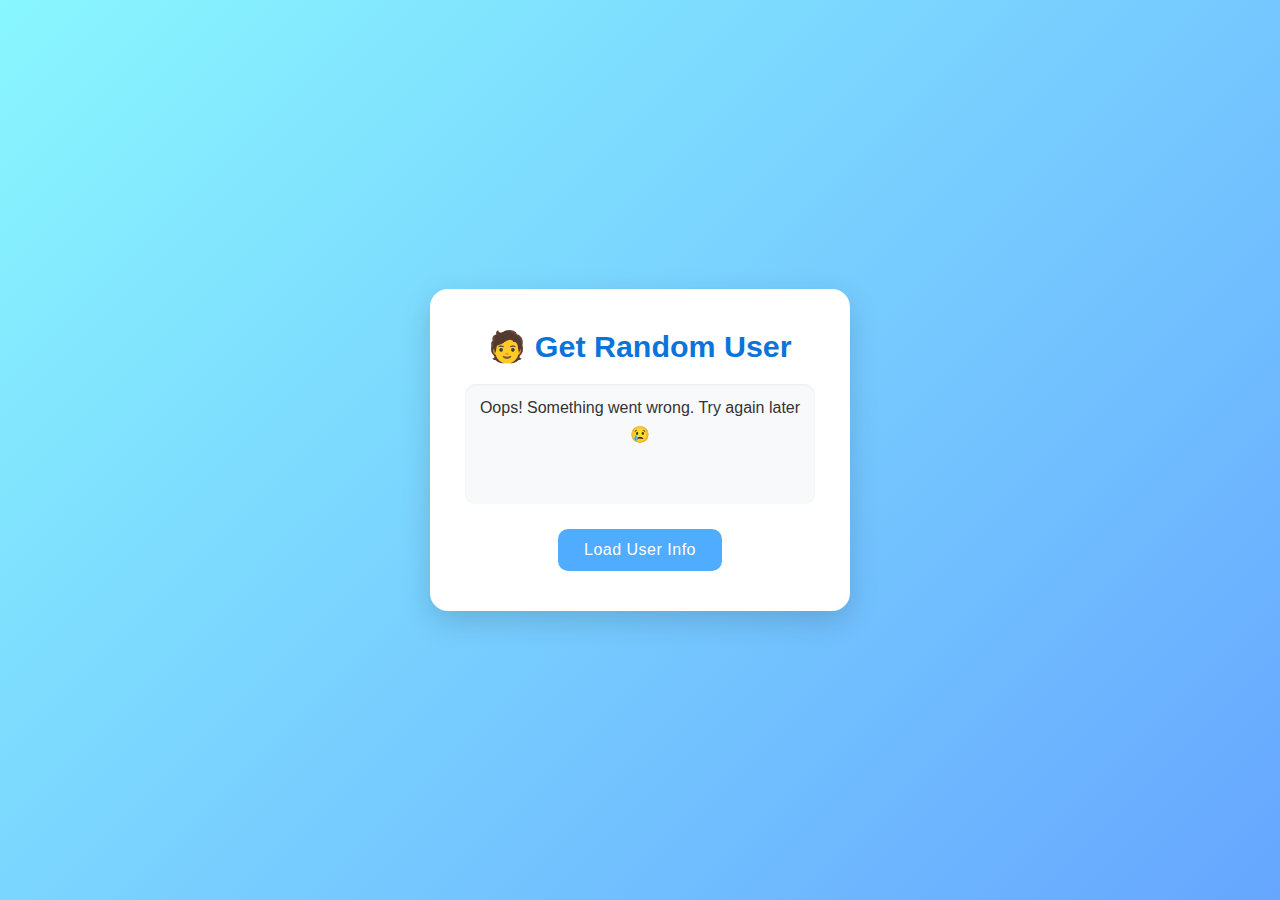
<file: day10/index.html>
<!DOCTYPE html>
<html lang="en">

<head>
  <meta charset="UTF-8">
  <meta name="viewport" content="width=device-width, initial-scale=1.0">
  <title>Day10</title>
  <style>
    * {
      margin: 0;
      padding: 0;
      box-sizing: border-box;
    }

    body {
      font-family: 'Poppins', sans-serif;
      background: linear-gradient(135deg, #89f7fe, #66a6ff);
      display: flex;
      justify-content: center;
      align-items: center;
      height: 100vh;
      padding: 20px;
    }

    .container {
      background: #fff;
      padding: 40px 35px;
      border-radius: 18px;
      text-align: center;
      width: 100%;
      max-width: 420px;
      box-shadow: 0 10px 30px rgba(0, 0, 0, 0.15);
      transition: all 0.3s ease;
    }

    .container:hover {
      transform: translateY(-5px);
      box-shadow: 0 12px 35px rgba(0, 0, 0, 0.2);
    }

    h1 {
      margin-bottom: 20px;
      color: #0b74da;
      font-size: 1.9rem;
      font-weight: 600;
    }

    #user {
      color: #333;
      font-size: 1rem;
      line-height: 1.7;
      min-height: 120px;
      margin-bottom: 25px;
      padding: 10px;
      background: #f8f9fb;
      border-radius: 10px;
      box-shadow: inset 0 1px 3px rgba(0, 0, 0, 0.05);
    }

    #user h3 {
      color: #007bff;
      margin-bottom: 10px;
      font-size: 1.1rem;
    }

    #user p {
      color: #444;
      margin-bottom: 6px;
      font-size: 0.95rem;
    }

    button {
      background: #4facfe;
      color: #fff;
      border: none;
      padding: 12px 26px;
      font-size: 1rem;
      border-radius: 10px;
      cursor: pointer;
      font-weight: 500;
      letter-spacing: 0.5px;
      transition: all 0.3s ease;
    }

    button:hover {
      background: #007bff;
      transform: scale(1.05);
    }

    @media (max-width: 480px) {
      .container {
        padding: 30px 25px;
      }

      h1 {
        font-size: 1.6rem;
      }

      button {
        width: 100%;
        font-size: 0.95rem;
      }
    }
  </style>
</head>

<body>
  <div class="container">
    <h1>🧑 Get Random User</h1>
    <div id="user">
      <p>"Discover a new person with every click!"</p>
      <p>Click below to reveal your next random friend ⬇️</p>
    </div>
    <button id="userbtn">Load User Info</button>
  </div>

  <script>
    //  Step 1: Select elements from the HTML
    const userText = document.getElementById('user');
    const userBtn = document.getElementById('userbtn');

    //  Step 2: Define an async function to fetch random user
    async function getUser() {
      try {
        //  Show loading text while fetching
        userText.innerHTML = "<p>Loading user info... 🔄</p>";

        // Step 3: Use Fetch API to call the random user API
        const response = await fetch('https://randomuser.me/api/');
        const data = await response.json();

        //  Step 4: Extract useful user details
        const user = data.results[0];
        const name = `${user.name.first} ${user.name.last}`;
        const city = user.location.city;
        const address = `${user.location.street.number} ${user.location.street.name}`;
        const age = user.dob.age;
        const pincode = user.location.postcode;

        //  Step 5: Display user info on the page
        userText.innerHTML = `
          <h3>👤 Name: ${name}</h3>
          <p>🏙️ City: ${city}</p>
          <p>🏠 Address: ${address}</p>          <p>🎂 Age: ${age}</p>
          <p>📮 Pincode: ${pincode}</p>
        `;
      } catch (error) {
        // ❌ Handle errors
        userText.textContent = "Oops! Something went wrong. Try again later 😢";
        console.error("Error fetching user:", error);
      }
    }

    //  Step 6: Add event listener to button
    userBtn.addEventListener('click', getUser);

    //  Step 7: Fetch a random user automatically when page loads
    getUser();
  </script>
</body>

</html>
</file>
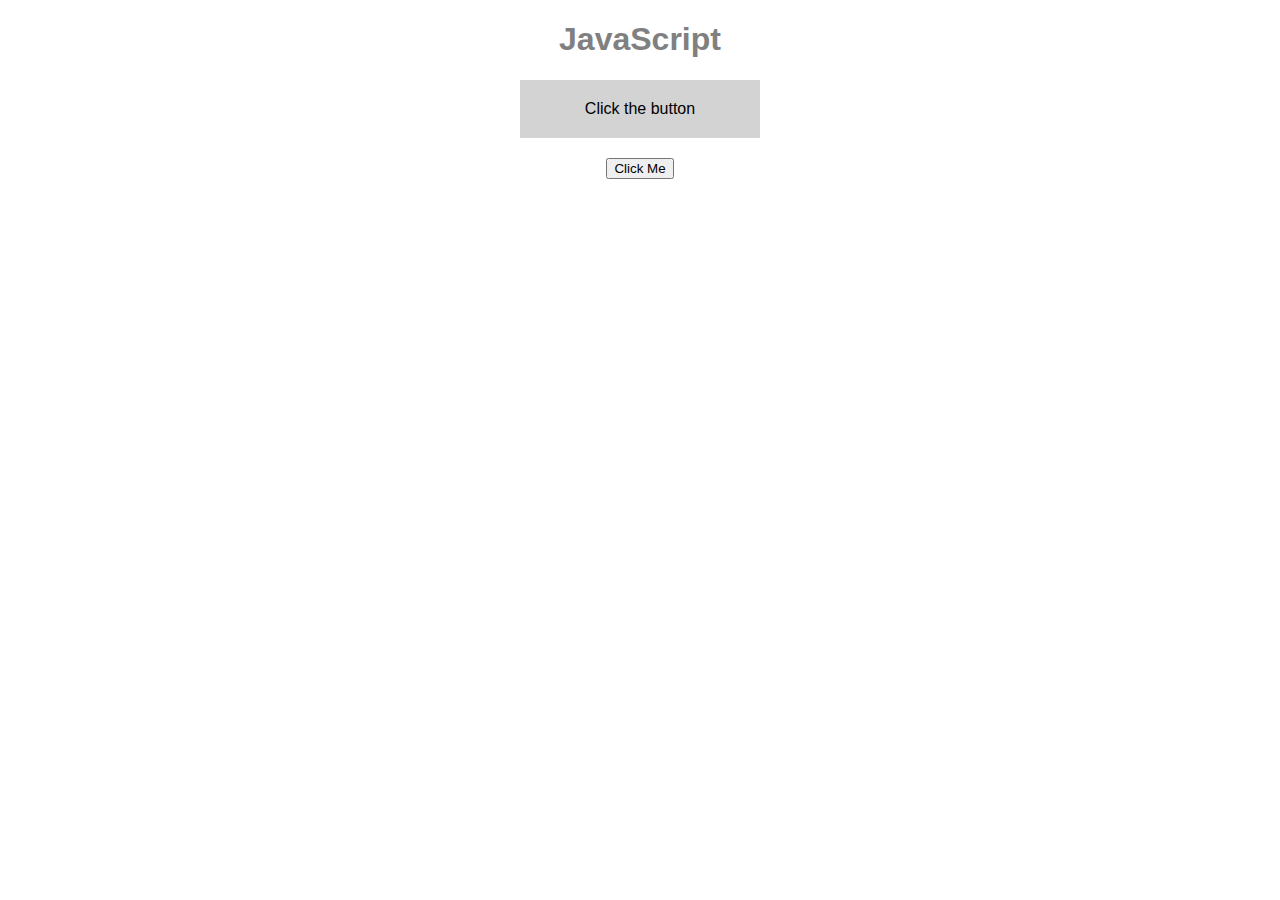
<file: day7/index.html>
<!doctype html>
<html lang="en">
  <head>
    <meta charset="UTF-8" />
    <meta name="viewport" content="width=device-width, initial-scale=1.0" />
    <title>Day7</title>
    <link rel="stylesheet" href="style.css">
  </head>
  <body>
    <h1 id="title">Hello World</h1>

    <div class="box">Click the button</div>

    <button id="btn">Click Me</button>

    <script src="script.js"></script>


     
  </body>
</html>
</file>
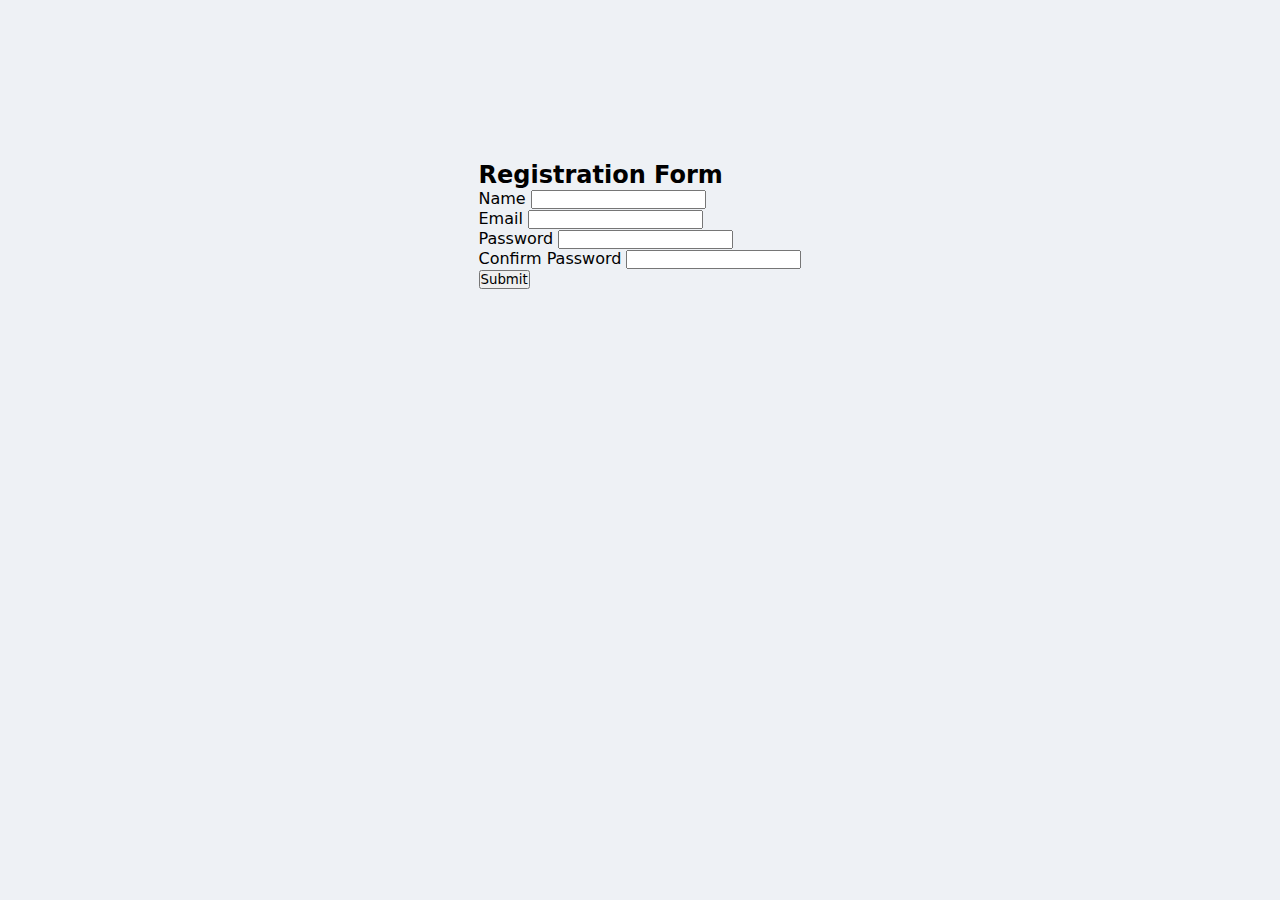
<file: day8/index.html>
<!doctype html>
<html lang="en">
  <head>
    <meta charset="UTF-8" />
    <meta name="viewport" content="width=device-width, initial-scale=1.0" />
    <title>Day8</title>
    <link rel="stylesheet" href="style.css" />
  </head>
  <body>
    <form id="form">
      <h2>Registration Form</h2>

      <div class="formgroup">
        <label >Name</label>
        <input type="text"  id="name">
        <small class="error-msg"></small>
      </div>
      <div class="formgroup">
        <label >Email</label>
        <input type="text" id="email">
        <small class="error-msg"></small>
      </div>
      <div class="formgroup">
        <label >Password</label>
        <input type="password"  id="password">
        <small class="error-msg"></small>
      </div>
      <div class="formgroup">
        <label >Confirm Password</label>
        <input type="password"  id="confirmPassword">
        <small class="error-msg"></small>
      </div>
      <button type="submit">Submit</button>
    </form>

    

    <script src="script.js"></script>

  </body>
</html>
</file>
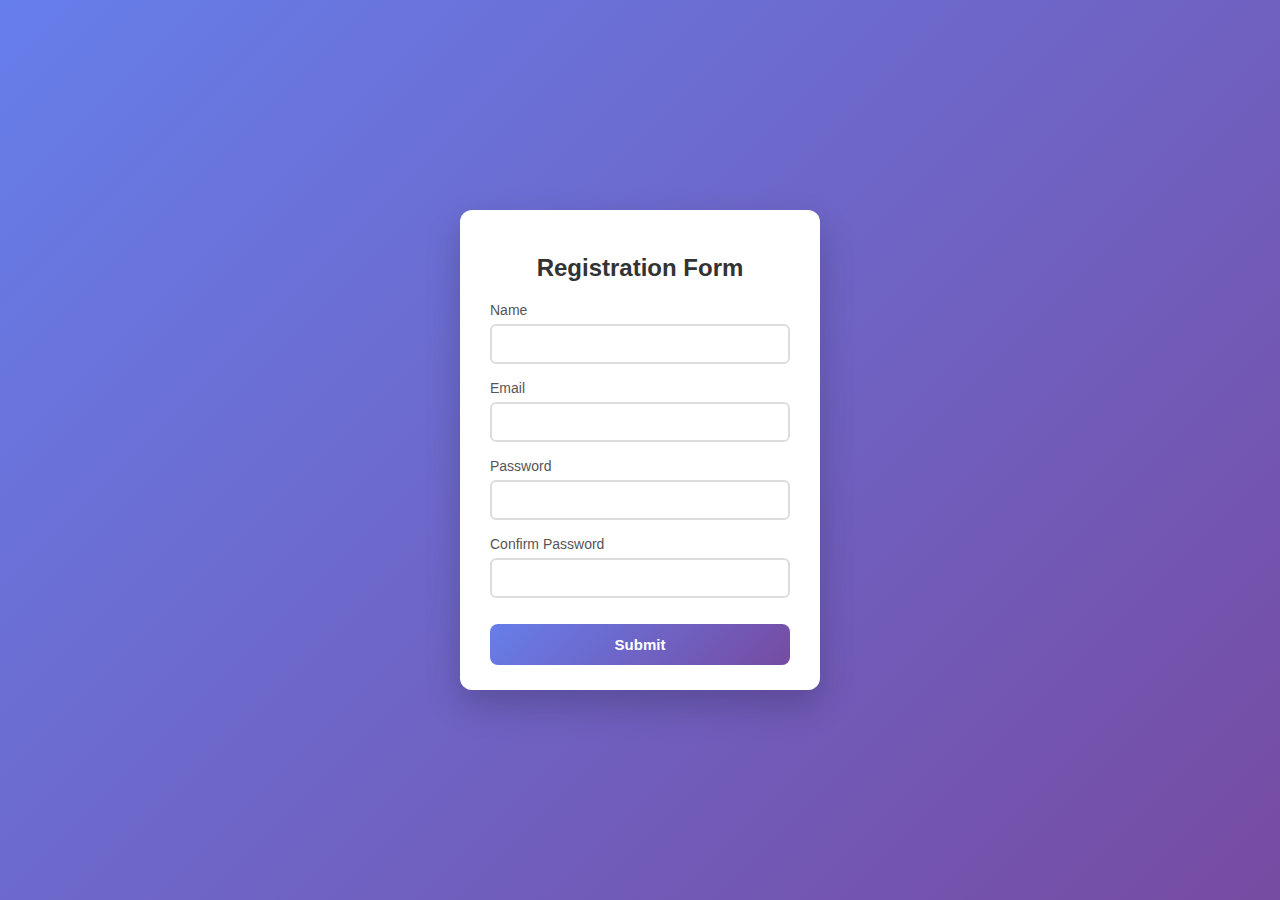
<file: day9/index.html>
<!doctype html>
<html lang="en">
  <head>
    <meta charset="UTF-8" />
    <meta name="viewport" content="width=device-width, initial-scale=1.0" />
    <title>Day9</title>
    <link rel="stylesheet" href="style.css" />
  </head>
  <body>
    <form id="form">
      <h2>Registration Form</h2>

      <div class="formgroup">
        <label >Name</label>
        <input type="text"  id="name">
        <small class="error-msg"></small>
      </div>
      <div class="formgroup">
        <label >Email</label>
        <input type="text" id="email">
        <small class="error-msg"></small>
      </div>
      <div class="formgroup">
        <label >Password</label>
        <input type="password"  id="password">
        <small class="error-msg"></small>
      </div>
      <div class="formgroup">
        <label >Confirm Password</label>
        <input type="password"  id="confirmPassword">
        <small class="error-msg"></small>
      </div>
      <button type="submit">Submit</button>
    </form>

    

    <script src="script.js"></script>

  </body>
</html>
</file>
<file: day7/style.css>
body {
  font-family: Arial, sans-serif;
  text-align: center;
}

.box {
  width: 200px;
  padding: 20px;
  margin: 20px auto;
  background-color: lightgray;
  transition: all 0.3s ease;
}

.active {
  background-color: lightgreen;
  transform: scale(1.1);
}
</file>
<file: day8/style.css>
* {
  box-sizing: border-box;
  margin: 0;
  padding: 0;
  font-family:
    system-ui,
    -apple-system,
    BlinkMacSystemFont,
    sans-serif;
}

body {
  background: #eef1f5;
  min-height: 50vh;
  display: flex;
  align-items: center;
  justify-content: center;
}

.app {
  width: 360px;
  background: #ffffff;
  border-radius: 12px;
  padding: 20px;
  box-shadow: 0 10px 25px rgba(0, 0, 0, 0.08);
}

.app h2 {
  text-align: center;
  margin-bottom: 16px;
  color: #333;
}

/* Input section */
.input-area {
  display: flex;
  gap: 8px;
  margin-bottom: 16px;
}

.input-area input {
  flex: 1;
  padding: 10px;
  border-radius: 8px;
  border: 1px solid #ccc;
  outline: none;
}

.input-area input:focus {
  border-color: #4f46e5;
}

.input-area button {
  padding: 10px 14px;
  border: none;
  border-radius: 8px;
  background: #4f46e5;
  color: #fff;
  cursor: pointer;
}

.input-area button:hover {
  background: #4338ca;
}

/* Task list */
ul {
  list-style: none;
}

li {
  background: #f8f9fb;
  padding: 10px 12px;
  border-radius: 8px;
  display: flex;
  align-items: center;
  justify-content: space-between;
  margin-bottom: 8px;
  cursor: pointer;
  transition: background 0.2s;
}

li:hover {
  background: #f1f3f7;
}

/* Completed task */
li.completed {
  text-decoration: line-through;
  color: #888;
  background: #e6e8ee;
}

/* Delete button */
.delete-btn {
  border: none;
  background: #ef4444;
  color: white;
  padding: 5px 8px;
  border-radius: 6px;
  font-size: 12px;
  cursor: pointer;
}

.delete-btn:hover {
  background: #dc2626;
}
</file>
<file: day9/style.css>
/* body {
  font-family: Arial, sans-serif;
  background: #f4f4f4;
}

form {
  background: white;
  width: 300px;
  margin: 50px auto;
  padding: 40px;
  border-radius: 5px;
}

.formgroup {
  margin-bottom: 15px;
}

input {
  width: 100%;
  padding: 8px;
  border: 2px solid #ccc;
  border-radius: 4px;
}

input.error {
  border-color: red;
}

input.success {
  border-color: green;
}

.error-msg {
  color: red;
  font-size: 12px;
}

button {
  width: 106%;
  padding: 10px;
  background: #007bff;
  color: white;
  border: none;
  cursor: pointer;
} */




* {
  box-sizing: border-box;
}

body {
  margin: 0;
  min-height: 100vh;
  font-family: "Segoe UI", Tahoma, sans-serif;

  /* Gradient background */
  background: linear-gradient(135deg, #667eea, #764ba2);

  display: flex;
  align-items: center;
  justify-content: center;
}

/* Form Card */
form {
  background: #ffffff;
  width: 360px;
  padding: 25px 30px;
  border-radius: 12px;
  box-shadow: 0 15px 35px rgba(0, 0, 0, 0.2);
}

form h2 {
  text-align: center;
  margin-bottom: 20px;
  color: #333;
}

/* Input Group */
.formgroup {
  margin-bottom: 16px;
}

label {
  display: block;
  margin-bottom: 6px;
  font-size: 14px;
  color: #555;
}

input {
  width: 100%;
  padding: 10px 12px;
  font-size: 14px;
  border-radius: 6px;
  border: 2px solid #ddd;
  outline: none;
  transition: 0.3s;
}

/* Focus state */
input:focus {
  border-color: #667eea;
}

/* Error & success states */
input.error {
  border-color: #e74c3c;
}

input.success {
  border-color: #2ecc71;
}

/* Error message text */
.error-msg {
  display: block;
  margin-top: 4px;
  font-size: 12px;
  color: #e74c3c;
}

/* Button */
button {
  width: 100%;
  padding: 12px;
  margin-top: 10px;
  font-size: 15px;
  font-weight: 600;
  color: white;
  background: linear-gradient(135deg, #667eea, #764ba2);
  border: none;
  border-radius: 8px;
  cursor: pointer;
  transition: 0.3s ease;
}

button:hover {
  opacity: 0.9;
  transform: translateY(-1px);
}
</file>
